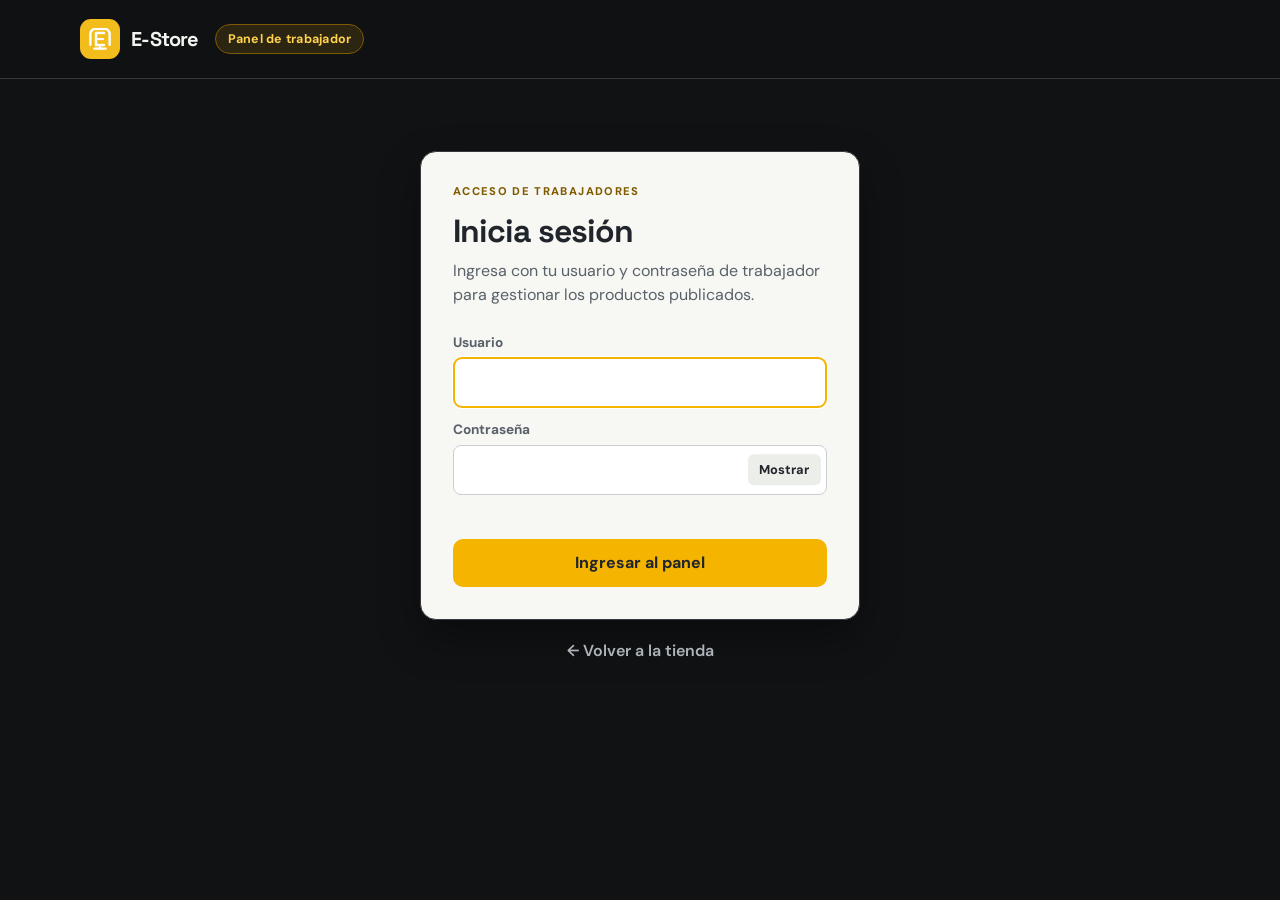
<file: admin.html>
<!DOCTYPE html>
<html lang="es">
<head>
  <meta charset="UTF-8">
  <meta name="viewport" content="width=device-width, initial-scale=1.0">
  <meta name="robots" content="noindex, nofollow">
  <title>Panel de trabajador | E-Store</title>
  <meta name="theme-color" content="#101214">
  <link rel="icon" href="assets/logo.svg" type="image/svg+xml">
  <link rel="apple-touch-icon" href="assets/logo.jpg">
  <link rel="stylesheet" href="styles/styles.css">
  <link rel="stylesheet" href="styles/admin.css">
</head>
<body class="admin-page" data-page="admin">
  <header class="site-header">
    <div class="container nav">
      <a class="brand" href="index.html">
        <img src="assets/logo.jpg" alt="Logo de E-Store">
        <span>E-Store</span>
      </a>
      <span class="admin-badge">Panel de trabajador</span>

      <div class="nav-actions admin-nav" id="admin-session-actions" hidden>
        <span class="admin-user" id="admin-user"></span>
        <a class="btn btn-secondary" href="productos.html">Ver tienda</a>
        <button class="btn btn-primary" type="button" id="admin-logout">Cerrar sesión</button>
      </div>
    </div>
  </header>

  <main class="page-content">
    <section class="container admin-login" id="admin-login" hidden>
      <div class="admin-login__card" id="admin-login-card">
        <p class="eyebrow">Acceso de trabajadores</p>
        <h1>Inicia sesión</h1>
        <p class="admin-login__intro">Ingresa con tu usuario y contraseña de trabajador para gestionar los productos publicados.</p>
      </div>
      <a class="admin-login__back" href="index.html">← Volver a la tienda</a>
    </section>

    <section class="container admin-dashboard" id="admin-dashboard" hidden>
      <div class="admin-heading">
        <div>
          <p class="eyebrow">Gestión de productos</p>
          <h1>Dashboard de productos</h1>
          <p class="admin-heading__text">Añade, edita o retira productos del catálogo. Los cambios se reflejan al instante en la tienda.</p>
        </div>
        <button class="btn btn-primary" type="button" id="admin-new-product">+ Nuevo producto</button>
      </div>

      <div class="admin-stats" id="admin-stats" aria-live="polite">
        <article class="admin-stat">
          <span class="admin-stat__label">Productos publicados</span>
          <strong class="admin-stat__value" data-stat="total">0</strong>
          <span class="admin-stat__hint" data-stat="changes"></span>
        </article>
        <article class="admin-stat">
          <span class="admin-stat__label">Unidades en stock</span>
          <strong class="admin-stat__value" data-stat="stock">0</strong>
          <span class="admin-stat__hint" data-stat="categories"></span>
        </article>
        <article class="admin-stat">
          <span class="admin-stat__label">Valor del inventario</span>
          <strong class="admin-stat__value" data-stat="value">S/ 0</strong>
          <span class="admin-stat__hint" data-stat="average"></span>
        </article>
        <article class="admin-stat admin-stat--alert">
          <span class="admin-stat__label">Stock bajo (≤ 50)</span>
          <strong class="admin-stat__value" data-stat="low">0</strong>
          <span class="admin-stat__hint">Productos por reponer</span>
        </article>
      </div>

      <section class="admin-panel" aria-labelledby="admin-categories-title">
        <h2 id="admin-categories-title">Productos por categoría</h2>
        <ul class="admin-categories" id="admin-categories"></ul>
      </section>

      <section class="admin-panel" aria-labelledby="admin-table-title">
        <div class="admin-panel__head">
          <h2 id="admin-table-title">Catálogo publicado</h2>
          <button class="admin-link-button" type="button" id="admin-reset">Restaurar catálogo original</button>
        </div>

        <div class="catalog-toolbar admin-toolbar">
          <label class="search-box">
            <span class="visually-hidden">Buscar producto</span>
            <input id="admin-search" type="search" placeholder="Buscar por nombre, marca o descripción" autocomplete="off">
          </label>
          <label class="select-box">
            <span>Categoría</span>
            <select id="admin-category-filter">
              <option value="all">Todas</option>
            </select>
          </label>
          <label class="select-box">
            <span>Estado</span>
            <select id="admin-status-filter">
              <option value="all">Todos</option>
              <option value="original">Original</option>
              <option value="editado">Editado</option>
              <option value="nuevo">Nuevo</option>
            </select>
          </label>
          <label class="select-box">
            <span>Ordenar</span>
            <select id="admin-sort">
              <option value="catalog">Catálogo</option>
              <option value="name">Nombre (A-Z)</option>
              <option value="price-high">Precio: mayor a menor</option>
              <option value="price-low">Precio: menor a mayor</option>
              <option value="stock-low">Menor stock</option>
            </select>
          </label>
        </div>

        <p class="catalog-status" id="admin-table-status" aria-live="polite">Cargando catálogo...</p>

        <div class="admin-table-wrap">
          <table class="admin-table">
            <thead>
              <tr>
                <th scope="col">Producto</th>
                <th scope="col">Categoría</th>
                <th scope="col" class="is-numeric">Precio</th>
                <th scope="col" class="is-numeric">Stock</th>
                <th scope="col">Estado</th>
                <th scope="col"><span class="visually-hidden">Acciones</span></th>
              </tr>
            </thead>
            <tbody id="admin-table-body"></tbody>
          </table>
        </div>
      </section>
    </section>
  </main>

  <div class="quantity-modal admin-modal" id="product-modal" hidden>
    <div class="quantity-modal__backdrop" data-close-product-modal></div>
    <section class="quantity-modal__dialog admin-modal__dialog" role="dialog" aria-modal="true" aria-labelledby="product-modal-title">
      <button class="quantity-modal__close" type="button" aria-label="Cerrar" data-close-product-modal>&times;</button>
      <p class="eyebrow" id="product-modal-eyebrow">Nuevo producto</p>
      <h2 id="product-modal-title">Añadir producto</h2>

      <form class="admin-form" id="product-form" novalidate>
        <div class="admin-form__field admin-form__field--full">
          <label for="product-name">Nombre del producto</label>
          <input id="product-name" name="name" type="text" maxlength="80" placeholder="Ej. Logitech G502 Hero" required>
          <p class="admin-form__error" data-error-for="name"></p>
        </div>

        <div class="admin-form__field">
          <label for="product-category">Categoría</label>
          <select id="product-category" name="category" required>
            <option value="">Selecciona una categoría</option>
          </select>
          <p class="admin-form__error" data-error-for="category"></p>
        </div>

        <div class="admin-form__field">
          <label for="product-price">Precio (S/)</label>
          <input id="product-price" name="price" type="number" min="0.01" step="0.01" inputmode="decimal" placeholder="0.00" required>
          <p class="admin-form__error" data-error-for="price"></p>
        </div>

        <div class="admin-form__field">
          <label for="product-stock">Stock disponible</label>
          <input id="product-stock" name="stock" type="number" min="0" step="1" inputmode="numeric" placeholder="0" required>
          <p class="admin-form__error" data-error-for="stock"></p>
        </div>

        <div class="admin-form__field">
          <label for="product-image-url">Imagen (URL, opcional)</label>
          <input id="product-image-url" name="image" type="text" placeholder="https://... o assets/archivo.jpg">
          <p class="admin-form__error" data-error-for="image"></p>
        </div>

        <div class="admin-form__field admin-form__field--full">
          <label for="product-description">Descripción</label>
          <textarea id="product-description" name="description" rows="3" maxlength="200" placeholder="Describe brevemente el producto" required></textarea>
          <p class="admin-form__hint"><span id="product-description-count">0</span>/200 caracteres</p>
          <p class="admin-form__error" data-error-for="description"></p>
        </div>

        <div class="admin-form__field admin-form__field--full admin-form__image">
          <img id="product-image-preview" src="assets/principal.jpg" alt="Vista previa de la imagen del producto">
          <div>
            <label class="btn btn-secondary admin-form__upload" for="product-image-file">Subir imagen</label>
            <input class="visually-hidden" id="product-image-file" type="file" accept="image/*">
            <button class="admin-link-button" type="button" id="product-image-clear">Usar imagen por defecto</button>
            <p class="admin-form__hint">Si no eliges una imagen se usa la de la categoría.</p>
          </div>
        </div>

        <div class="quantity-modal__actions admin-form__actions">
          <button class="btn btn-secondary" type="button" data-close-product-modal>Cancelar</button>
          <button class="btn btn-primary" type="submit" id="product-submit">Publicar producto</button>
        </div>
      </form>
    </section>
  </div>

  <div class="quantity-modal admin-modal" id="confirm-modal" hidden>
    <div class="quantity-modal__backdrop" data-close-confirm-modal></div>
    <section class="quantity-modal__dialog" role="alertdialog" aria-modal="true" aria-labelledby="confirm-modal-title" aria-describedby="confirm-modal-text">
      <p class="eyebrow">Confirmar acción</p>
      <h2 id="confirm-modal-title"></h2>
      <p class="quantity-modal__product" id="confirm-modal-text"></p>
      <div class="quantity-modal__actions">
        <button class="btn btn-secondary" type="button" data-close-confirm-modal>Cancelar</button>
        <button class="btn btn-danger" type="button" id="confirm-modal-accept">Confirmar</button>
      </div>
    </section>
  </div>

  <div class="admin-toast" id="admin-toast" role="status" aria-live="polite" hidden></div>

  <script src="scripts/product-images.js"></script>
  <script src="scripts/catalog-store.js"></script>
  <script src="scripts/admin-auth.js"></script>
  <script src="scripts/admin.js"></script>
</body>
</html>
</file>
<file: styles/styles.css>
@import url('https://fonts.googleapis.com/css2?family=DM+Sans:wght@400;500;600;700&family=Space+Grotesk:wght@500;600;700&display=swap');

@property --shade-radius {
	syntax: '<length>';
	inherits: false;
	initial-value: 0px;
}

:root { --yellow: #f5b400; --yellow-dark: #ffd24d; --yellow-contrast: #805b00; --yellow-light: #2b2511; --ink: #20252b; --text: #f3f4f1; --muted: #aeb4ba; --paper: #101214; --surface: #1b1e22; --white: #f7f7f3; --line: #363a40; --shadow: 0 18px 40px rgba(0,0,0,.34); }
* { box-sizing: border-box; }
html { scroll-behavior: smooth; }
body { margin: 0; color: var(--text); background: var(--paper); font-family: 'DM Sans', sans-serif; }
img { max-width: 100%; display: block; }
a { color: inherit; text-decoration: none; }
button { font: inherit; }
.container { width: min(1120px, calc(100% - 2rem)); margin: 0 auto; }
.site-header { position: sticky; top: 0; z-index: 20; background: rgba(16,18,20,.94); backdrop-filter: blur(12px); border-bottom: 1px solid var(--line); }
.nav { display: flex; align-items: center; justify-content: space-between; gap: 1rem; min-height: 78px; }
.brand { display: inline-flex; align-items: center; gap: .7rem; font-family: 'Space Grotesk', sans-serif; font-size: 1.25rem; font-weight: 700; letter-spacing: -.04em; }
.brand img { width: 40px; height: 40px; border-radius: 11px; object-fit: cover; }
.menu { display: flex; align-items: center; gap: 1.4rem; }
.menu a { color: var(--muted); font-weight: 600; transition: color .2s ease; }
.menu a:hover, .menu a.is-active { color: var(--text); }
.nav-actions { position: relative; display: flex; align-items: center; gap: .6rem; }
.icon-button { display: grid; width: 42px; height: 42px; place-items: center; border: 1px solid var(--line); border-radius: 50%; background: var(--white); color: var(--ink); font-size: 1.5rem; cursor: pointer; }
.icon-button img { width: 28px; height: 28px; border-radius: 50%; object-fit: cover; }
.icon-button:hover { border-color: var(--yellow); background: var(--yellow); }
.header-search { position: absolute; top: calc(100% + .7rem); right: 0; z-index: 40; display: grid; gap: .65rem; width: min(420px, calc(100vw - 2rem)); padding: .8rem; border: 1px solid var(--line); border-radius: 12px; background: var(--surface); color: var(--text); box-shadow: 0 18px 44px rgba(0,0,0,.45); }
.header-search[hidden] { display: none; }
.header-search__top { display: flex; align-items: center; gap: .5rem; }
.header-search__field { display: flex; flex: 1; align-items: center; gap: .55rem; min-width: 0; padding: 0 .75rem; border: 1px solid var(--line); border-radius: 8px; background: var(--white); color: #59616a; }
.header-search-icon { width: 28px; height: 28px; flex: 0 0 auto; border-radius: 50%; object-fit: cover; }
.header-search-icon--field { width: 23px; height: 23px; }
.header-search__input { width: 100%; min-width: 0; padding: .75rem 0; border: 0; outline: 0; background: transparent; color: var(--ink); font: inherit; }
.header-search__input:focus-visible { outline: 0; }
.header-search__close { width: 36px; height: 36px; border: 1px solid var(--line); border-radius: 8px; background: transparent; color: var(--text); font-size: 1.4rem; line-height: 1; cursor: pointer; }
.header-search__close:hover { border-color: var(--yellow); color: var(--yellow-dark); }
.header-search__results { display: grid; gap: .25rem; max-height: min(60vh, 28rem); overflow-y: auto; }
.header-search__message { margin: 0; padding: .75rem .5rem; color: var(--muted); font-size: .85rem; }
.header-search__result { display: grid; grid-template-columns: 56px minmax(0, 1fr); align-items: center; gap: .7rem; min-width: 0; padding: .45rem; border-radius: 8px; color: var(--text); transition: background .15s ease; }
.header-search__result:hover, .header-search__result:focus-visible { outline: 0; background: var(--yellow-light); }
.header-search__result img { width: 56px; height: 48px; border-radius: 6px; background: var(--white); object-fit: contain; }
.header-search__result-info { display: grid; gap: .2rem; min-width: 0; }
.header-search__result-info strong { overflow: hidden; font-size: .85rem; text-overflow: ellipsis; white-space: nowrap; }
.header-search__result-info > span { color: var(--muted); font-size: .75rem; }
.btn { display: inline-flex; align-items: center; justify-content: center; border: 0; border-radius: 10px; padding: .85rem 1.25rem; font-weight: 700; cursor: pointer; transition: transform .2s ease, background .2s ease; }
.btn:hover { transform: translateY(-2px); }
.btn-primary { background: var(--yellow); color: var(--ink); }
.btn-primary:hover { background: var(--yellow-dark); }
.btn-secondary { border: 1px solid var(--line); background: var(--white); color: var(--ink); }
.cart-button span { display: inline-grid; min-width: 1.35rem; min-height: 1.35rem; margin-left: .35rem; place-items: center; border-radius: 50%; background: var(--ink); color: var(--yellow); font-size: .75rem; }
.hero { padding: 4.5rem 0 3rem; background: radial-gradient(circle at 78% 15%, rgba(245,180,0,.16), transparent 28%), var(--paper); }
.hero__grid { display: grid; grid-template-columns: 1.05fr .95fr; align-items: center; gap: 3rem; }
.eyebrow { margin: 0 0 .8rem; color: var(--yellow-dark); text-transform: uppercase; letter-spacing: .12em; font-size: .7rem; font-weight: 800; }
.hero h1 { max-width: 650px; margin: 0; font-family: 'Space Grotesk', sans-serif; font-size: clamp(2.8rem, 6vw, 5.2rem); line-height: 1.02; letter-spacing: -.05em; }
.hero h1 em { color: var(--yellow-dark); font-style: normal; }
.lead { max-width: 580px; margin: 1.1rem 0 0; color: var(--muted); font-size: 1.1rem; line-height: 1.7; }
.hero__actions { display: flex; flex-wrap: wrap; gap: .8rem; margin-top: 1.6rem; }
.hero__stats { display: flex; flex-wrap: wrap; gap: 1.5rem; padding: 0; margin: 2rem 0 0; list-style: none; }
.hero__stats li { display: flex; flex-direction: column; gap: .2rem; min-width: 110px; }
.hero__stats strong { font-size: 1.2rem; }
.hero__stats span { color: var(--muted); font-size: .85rem; }
.hero__visual { position: relative; padding: .65rem; border: 1px solid var(--line); border-radius: 18px; background: var(--surface); box-shadow: var(--shadow); transform: rotate(1.5deg); }
.hero__visual img { width: 100%; min-height: 310px; object-fit: cover; border-radius: 12px; }
.hero__label, .hero__caption { position: absolute; z-index: 1; }
.hero__label { top: 1.3rem; left: 1.3rem; padding: .45rem .7rem; border-radius: 999px; background: var(--yellow); color: var(--ink); font-size: .72rem; font-weight: 700; }
.hero__caption { right: 1.3rem; bottom: 1.3rem; display: grid; gap: .2rem; padding: .8rem 1rem; border-radius: 10px; background: rgba(16,18,20,.94); color: var(--white); }
.hero__caption span { color: var(--yellow); font-size: .8rem; }
.volume-discounts { position: relative; isolation: isolate; display: grid; grid-template-columns: 1.2fr 2fr auto; align-items: center; gap: 1.5rem; margin-top: 1rem; padding: 1.4rem 1.5rem; border: 1px solid var(--line); border-radius: 16px; background: var(--yellow-light); --shade-radius: 0px; }
.volume-discounts::before { position: absolute; inset: 0; z-index: -1; border-radius: inherit; background: radial-gradient(circle var(--shade-radius) at var(--pointer-x, 50%) var(--pointer-y, 50%), rgba(32,37,43,.18), transparent); content: ''; pointer-events: none; transition: --shade-radius .45s ease; }
.volume-discounts.is-pointer-active { --shade-radius: 150vmax; }
.volume-discounts__intro h2 { margin: 0 0 .35rem; font-family: 'Space Grotesk', sans-serif; font-size: 1.45rem; }
.volume-discounts__intro p:last-child { max-width: 390px; margin: 0; color: var(--muted); line-height: 1.5; font-size: .9rem; }
.volume-discounts__rates { display: grid; grid-template-columns: repeat(5, minmax(70px, 1fr)); gap: .55rem; }
.volume-discounts__rates div { display: grid; gap: .15rem; padding: .75rem .55rem; border: 1px solid rgba(201,141,0,.45); border-radius: 10px; background: var(--white); color: var(--ink); text-align: center; transition: transform .2s ease; }
.volume-discounts__rates div:hover { transform: scale(1.06); }
.volume-discounts__rates strong { color: var(--yellow-contrast); font-family: 'Space Grotesk', sans-serif; font-size: 1.35rem; }
.volume-discounts__rates span { color: #59616a; font-size: .68rem; }
.categories, .products { padding: 2rem 0; }
.section-heading { margin-bottom: 1.5rem; }
.section-heading h2 { margin: 0; font-family: 'Space Grotesk', sans-serif; font-size: clamp(2rem, 4vw, 2.5rem); }
.category-bar { display: flex; gap: .65rem; overflow-x: auto; padding: .35rem 0 1rem; scrollbar-width: thin; }
.category-bar a { flex: 0 0 auto; padding: .75rem 1rem; border: 1px solid var(--line); border-radius: 999px; background: var(--surface); color: var(--muted); font-size: .9rem; font-weight: 600; transition: .2s ease; }
.category-bar a:hover { border-color: var(--yellow); color: var(--text); transform: translateY(-2px); }
.category-bar a.is-selected { border-color: var(--yellow); background: var(--yellow-light); color: var(--text); }
.catalog-toolbar { display: flex; align-items: center; gap: .8rem; margin: 1.8rem 0 .7rem; }
.search-box { display: flex; flex: 1; align-items: center; gap: .6rem; padding: 0 .95rem; border: 1px solid var(--line); border-radius: 10px; background: var(--white); color: #59616a; }
.search-box img { width: 24px; height: 24px; flex: 0 0 auto; border-radius: 50%; object-fit: cover; }
.search-box input { width: 100%; padding: .9rem 0; border: 0; outline: 0; background: transparent; color: var(--ink); font: inherit; }
.select-box { display: flex; align-items: center; gap: .6rem; padding: .25rem .7rem .25rem .9rem; border: 1px solid var(--line); border-radius: 10px; background: var(--white); color: #59616a; font-size: .85rem; }
.select-box select { padding: .65rem 0; border: 0; outline: 0; background: var(--white); color: var(--ink); font: inherit; font-weight: 600; }
.catalog-status { min-height: 1.3rem; margin: 0 0 1rem; color: var(--muted); font-size: .9rem; }
.stock { font-size: .76rem; font-weight: 700; white-space: nowrap; }
.stock-good { color: #18744d; }
.stock-medium { color: #b47600; }
.product-card[hidden] { display: none; }
.product-grid { display: grid; grid-template-columns: repeat(3, minmax(0, 1fr)); gap: 1.25rem; }
.product-card { position: relative; display: flex; flex-direction: column; overflow: hidden; border: 1px solid var(--line); border-radius: 16px; background: var(--white); color: var(--ink); box-shadow: var(--shadow); transition: transform .2s ease, box-shadow .2s ease; }
.product-card:hover { z-index: 5; overflow: visible; transform: translateY(-5px); box-shadow: 0 20px 34px rgba(32,37,43,.14); }
.product-card img { position: relative; z-index: 1; flex: none; width: 100%; height: 220px; padding: 1rem; border-radius: 16px 16px 0 0; background: #fff; object-fit: contain; transition: transform .25s ease, box-shadow .25s ease, border-radius .25s ease; }
.product-card img:hover { z-index: 2; border-radius: 16px; box-shadow: 0 18px 40px rgba(0,0,0,.35); transform: scale(1.25); }
.product-card__content { display: flex; flex: 1; flex-direction: column; padding: 1.1rem 1rem 1.3rem; }
.product-card__content .product-meta { margin-top: auto; }
.product-card__content h3 { min-height: 2.9rem; margin: 0; font-size: 1.15rem; }
.product-card__content p { margin: .5rem 0 1rem; color: #59616a; line-height: 1.55; }
.product-meta { display: flex; flex-wrap: wrap; align-items: center; justify-content: space-between; gap: .75rem; }
.product-meta strong { font-size: 1.2rem; }
.product-meta span { color: var(--yellow-contrast); letter-spacing: .08em; }
.product-button { width: 100%; margin-top: 1rem; padding: .72rem 1rem; font-size: .85rem; }
.badge { position: absolute; top: 1rem; left: 1rem; z-index: 1; padding: .45rem .7rem; border-radius: 999px; background: #e4f5ec; color: #18744d; font-size: .76rem; font-weight: 700; }
.badge-sale { background: #fff0e9; color: #c85328; }
.promo { margin: 1rem auto 3rem; padding: 2.5rem; border-radius: 18px; background: var(--ink); color: var(--white); box-shadow: var(--shadow); }
.promo__content { max-width: 620px; }
.promo h2 { margin: 0 0 .75rem; font-family: 'Space Grotesk', sans-serif; font-size: clamp(2rem, 4vw, 3rem); }
.promo p { margin: 0 0 1.25rem; color: rgba(255,255,255,.72); }
.offers-roulette { margin: 2.5rem 0 1rem; }
.offers-roulette__heading { display: flex; align-items: end; justify-content: space-between; gap: 1rem; margin-bottom: 1rem; }
.offers-roulette__heading .eyebrow { margin-bottom: .35rem; }
.offers-roulette__heading h2 { margin: 0; font-family: 'Space Grotesk', sans-serif; font-size: 1.6rem; }
.offers-roulette__toggle { gap: .45rem; min-width: 118px; padding: .65rem .85rem; }
.offers-roulette__toggle[aria-pressed="true"] { border-color: var(--yellow); background: var(--yellow); }
.offers-roulette__toggle [data-toggle-icon] { font-size: 1.1rem; }
.offers-roulette__viewport { overflow: hidden; padding: .4rem 0 1.25rem; }
.offers-roulette__viewport:focus-visible { outline: 2px solid var(--yellow); outline-offset: 3px; }
.offers-roulette__track { display: flex; width: max-content; animation: offers-roulette-scroll 62s linear infinite; }
.offers-roulette__viewport:hover .offers-roulette__track, .offers-roulette__viewport:focus-within .offers-roulette__track, .offers-roulette__viewport.is-paused .offers-roulette__track { animation-play-state: paused; }
.offers-roulette__group { display: flex; flex: 0 0 auto; gap: 1rem; padding-right: 1rem; }
.offers-roulette__card { flex: 0 0 268px; }
.offers-roulette__card img { height: 170px; object-fit: contain; background: var(--white); }
.offers-roulette__card:hover { overflow: hidden; transform: translateY(-3px); }
.offers-roulette__card img { z-index: 0; }
.offers-roulette__card img:hover { border-radius: 16px 16px 0 0; box-shadow: none; transform: scale(1.06); }
.offers-roulette__card .product-card__content { padding: .9rem; }
.offers-roulette__category { margin: 0 0 .35rem !important; color: #59616a !important; font-size: .75rem; font-weight: 700; text-transform: uppercase; }
.offers-roulette__card h3 { min-height: 2.8rem; font-size: 1rem; }
.offers-roulette__card .product-button { margin-top: .8rem; }
@keyframes offers-roulette-scroll { to { transform: translateX(-50%); } }
.page-content { padding: 4rem 0; }
.product-detail__back { margin: 0 0 1.5rem; text-align: left; }
.product-detail__grid { display: grid; grid-template-columns: minmax(0, 1fr) minmax(0, 1fr); gap: 3rem; align-items: center; }
.product-detail__visual { overflow: hidden; min-height: 390px; border-radius: 18px; background: #fff; box-shadow: var(--shadow); }
.product-detail__visual:hover { position: relative; z-index: 5; overflow: visible; }
.product-detail__visual img { position: relative; z-index: 1; width: 100%; height: 390px; padding: 1.5rem; border-radius: 18px; background: #fff; object-fit: contain; transition: transform .25s ease, box-shadow .25s ease; }
.product-detail__visual img:hover { z-index: 2; box-shadow: 0 22px 48px rgba(0,0,0,.4); transform: scale(1.15); }
.product-detail__content h1 { margin: 0; font-family: 'Space Grotesk', sans-serif; font-size: clamp(2rem, 4vw, 3.6rem); line-height: 1.05; }
.product-detail__brand { margin: .8rem 0; color: var(--muted); font-weight: 700; }
.product-detail__description { max-width: 560px; margin: 1rem 0; color: var(--muted); font-size: 1.05rem; line-height: 1.7; }
.product-detail__price { display: block; margin: 1.3rem 0 .75rem; font-family: 'Space Grotesk', sans-serif; font-size: 1.8rem; }
.product-detail__discount { width: fit-content; margin-bottom: 1.25rem; padding: .65rem .8rem; border-radius: 9px; background: var(--yellow-light); color: var(--yellow-dark); font-size: .85rem; font-weight: 700; }
.product-rating { display: flex; align-items: center; justify-content: space-between; gap: 2rem; padding: 2rem 0; border-bottom: 1px solid var(--line); }
.product-rating h2 { margin: 0 0 .4rem; font-family: 'Space Grotesk', sans-serif; }
.product-rating__summary > p:not(.eyebrow) { margin: 0; color: var(--muted); }
.rating-stars { display: flex; gap: .15rem; }
.rating-stars button { padding: 0 .1rem; border: 0; background: transparent; color: var(--yellow-dark); font-size: 2rem; line-height: 1; cursor: pointer; }
.rating-stars button:focus-visible { outline: 2px solid var(--yellow-dark); outline-offset: 2px; }
.discount-detail { margin-top: 3rem; padding: 1.5rem; border-radius: 16px; background: var(--ink); color: var(--white); }
.discount-detail h2 { margin: 0 0 .5rem; font-family: 'Space Grotesk', sans-serif; }
.discount-detail > p:not(.eyebrow) { margin: 0 0 1rem; color: rgba(255,255,255,.72); }
.discount-detail__rates { display: flex; flex-wrap: wrap; gap: .65rem; }
.discount-detail__rates span { padding: .6rem .75rem; border: 1px solid rgba(255,255,255,.2); border-radius: 8px; color: rgba(255,255,255,.78); font-size: .85rem; }
.discount-detail__rates strong { margin-left: .35rem; color: var(--yellow); }
.related-products { padding: 3rem 0 1rem; }
.product-detail-link { display: block; margin-top: .7rem; color: var(--yellow-contrast); font-size: .85rem; font-weight: 700; text-align: center; }
.cart-layout, .delivery-layout { display: grid; grid-template-columns: minmax(0, 1.45fr) minmax(280px, .75fr); gap: 1.5rem; margin-top: 2rem; align-items: start; }
.cart-items, .delivery-form, .order-summary { border: 1px solid var(--line); border-radius: 16px; background: var(--white); color: var(--ink); box-shadow: var(--shadow); }
.cart-item { display: grid; grid-template-columns: 86px 1fr auto auto auto; gap: 1rem; align-items: center; padding: 1rem; border-bottom: 1px solid var(--line); }
.cart-item:last-child { border-bottom: 0; }
.cart-item img { width: 86px; height: 86px; border-radius: 10px; object-fit: cover; background: var(--yellow-light); }
.cart-item__info h2 { margin: 0 0 .35rem; font-size: 1rem; }
.cart-item__info p { margin: 0 0 .35rem; color: #59616a; font-size: .85rem; }
.cart-item__total { white-space: nowrap; }
.quantity-control { display: flex; align-items: center; gap: .7rem; padding: .35rem; border: 1px solid var(--line); border-radius: 8px; }
.quantity-control button { width: 25px; height: 25px; border: 0; border-radius: 6px; background: var(--yellow); color: var(--ink); cursor: pointer; font-weight: 700; }
.remove-button { border: 0; background: transparent; color: #c85328; cursor: pointer; font-size: .8rem; }
.order-summary { padding: 1.25rem; }
.order-summary h2 { margin: 0 0 1.2rem; font-family: 'Space Grotesk', sans-serif; font-size: 1.25rem; }
.summary-line, .summary-total { display: flex; justify-content: space-between; gap: 1rem; padding: .65rem 0; }
.summary-line { color: #59616a; }
.summary-total { margin-top: .5rem; padding-top: 1rem; border-top: 1px solid var(--line); font-size: 1.2rem; }
.shipping-note { padding: .7rem; border-radius: 8px; background: var(--yellow-light); color: var(--yellow-dark); font-size: .8rem; }
.checkout-button { width: 100%; margin-top: 1rem; }
.checkout-button.is-disabled { opacity: .5; pointer-events: none; }
.back-link { display: block; margin-top: 1rem; color: var(--muted); text-align: center; font-size: .85rem; }
.empty-cart { padding: 3rem 1rem; text-align: center; }
.empty-cart strong { font-family: 'Space Grotesk', sans-serif; font-size: 1.3rem; }
.empty-cart p { margin: .5rem 0 1.2rem; color: #59616a; }
.delivery-form { padding: 1.5rem; }
.delivery-form fieldset { padding: 0 0 1.35rem; margin: 0 0 1.35rem; border: 0; border-bottom: 1px solid var(--line); }
.delivery-form legend { margin-bottom: 1rem; font-family: 'Space Grotesk', sans-serif; font-weight: 700; }
.form-grid { display: grid; grid-template-columns: 1fr 1fr; gap: 1rem; }
.delivery-form label { display: grid; gap: .4rem; color: #59616a; font-size: .85rem; font-weight: 600; }
.delivery-form input { width: 100%; padding: .8rem; border: 1px solid var(--line); border-radius: 8px; outline-color: var(--yellow); color: var(--ink); font: inherit; }
.form-wide { grid-column: 1 / -1; }
.schedule-options { display: grid; grid-template-columns: repeat(3, 1fr); gap: .7rem; }
.schedule-options label { position: relative; display: block; }
.schedule-options input { position: absolute; opacity: 0; }
.schedule-options span { display: block; padding: .85rem; border: 1px solid var(--line); border-radius: 9px; color: var(--ink); text-align: center; font-size: .8rem; cursor: pointer; }
.schedule-options input:checked + span { border-color: var(--yellow); background: var(--yellow); color: var(--ink); }
.schedule-options strong { display: block; font-size: .75rem; }
.form-success { display: none; margin: 1rem 0 0; color: #18744d; font-size: .9rem; }
.form-success.is-visible { display: block; }
.delivery-item { display: flex; justify-content: space-between; gap: .7rem; margin: 0; padding: .6rem 0; border-bottom: 1px solid var(--line); color: #59616a; font-size: .82rem; }
.delivery-item strong { color: var(--ink); white-space: nowrap; }
.empty-summary { color: #59616a; font-size: .85rem; }
.quantity-modal[hidden] { display: none; }
.quantity-modal { position: fixed; inset: 0; z-index: 50; display: grid; place-items: center; padding: 1rem; }
.quantity-modal__backdrop { position: absolute; inset: 0; background: rgba(32,37,43,.58); }
.quantity-modal__dialog { position: relative; width: min(420px, 100%); padding: 1.5rem; border: 1px solid var(--line); border-radius: 16px; background: var(--white); color: var(--ink); box-shadow: 0 24px 60px rgba(0,0,0,.5); }
.quantity-modal__close { position: absolute; top: .75rem; right: .85rem; width: 2rem; height: 2rem; border: 0; border-radius: 50%; background: var(--yellow); color: var(--ink); font-size: 1.4rem; line-height: 1; cursor: pointer; }
.quantity-modal__dialog h2 { margin: 0; padding-right: 2rem; font-family: 'Space Grotesk', sans-serif; font-size: 1.5rem; }
.quantity-modal__product { margin: .5rem 0 1.25rem; color: #59616a; font-weight: 600; }
.quantity-modal__label { display: block; margin-bottom: .4rem; color: #59616a; font-size: .85rem; font-weight: 700; }
.quantity-modal__dialog input { width: 100%; padding: .85rem; border: 1px solid var(--line); border-radius: 8px; outline-color: var(--yellow); color: var(--ink); font: inherit; }
.quantity-modal__stock { margin: .5rem 0 0; color: #59616a; font-size: .8rem; }
.quantity-modal__actions { display: flex; justify-content: flex-end; gap: .7rem; margin-top: 1.3rem; }
.quantity-modal__actions .btn { padding: .7rem 1rem; }
.site-footer { padding: 2rem 0 3rem; background: var(--ink); color: rgba(255,255,255,.75); }
.footer-grid { display: grid; grid-template-columns: 1.2fr .8fr .9fr; gap: 2rem; }
.brand--footer { color: var(--white); margin-bottom: .75rem; }
.site-footer h4 { margin: 0 0 .9rem; color: var(--white); }
.site-footer ul { display: grid; gap: .5rem; padding: 0; margin: 0; list-style: none; }
.site-footer a { color: rgba(255,255,255,.75); }
.whatsapp-advisor { position: fixed; right: 1.25rem; bottom: 1.25rem; z-index: 30; display: flex; align-items: center; gap: .7rem; color: #fff; }
.whatsapp-advisor__label { padding: .65rem .8rem; border-radius: 9px; background: var(--ink); box-shadow: 0 8px 22px rgba(32,37,43,.18); font-size: .8rem; font-weight: 700; opacity: 0; transform: translateX(.5rem); transition: opacity .2s ease, transform .2s ease; }
.whatsapp-advisor:hover .whatsapp-advisor__label, .whatsapp-advisor:focus-visible .whatsapp-advisor__label { opacity: 1; transform: translateX(0); }
.whatsapp-advisor__icon { display: grid; width: 58px; height: 58px; place-items: center; border: 4px solid var(--white); border-radius: 50%; background: #25d366; box-shadow: 0 10px 24px rgba(37,211,102,.32); transition: transform .2s ease; }
.whatsapp-advisor:hover .whatsapp-advisor__icon { transform: scale(1.08); }
.whatsapp-advisor__icon svg { width: 31px; height: 31px; fill: #fff; }
@media (max-width: 1100px) { .product-grid { grid-template-columns: repeat(2, minmax(0, 1fr)); } .catalog-toolbar { flex-wrap: wrap; } .catalog-toolbar .search-box { flex: 1 1 100%; } }
@media (max-width: 900px) { .hero__grid { grid-template-columns: 1fr; } .volume-discounts { grid-template-columns: 1fr; } .volume-discounts__intro p:last-child { max-width: none; } .volume-discounts__rates { max-width: 620px; } .product-detail__grid { grid-template-columns: 1fr; gap: 1.5rem; } .product-detail__visual, .product-detail__visual img { min-height: 260px; height: 260px; } .footer-grid { grid-template-columns: 1.2fr .8fr; } .cart-layout, .delivery-layout { grid-template-columns: 1fr; } }
@media (max-width: 680px) { .nav { min-height: 68px; flex-wrap: wrap; padding: .65rem 0; } .brand { font-size: 1.1rem; } .nav-actions { margin-left: auto; } .menu { order: 3; width: 100%; justify-content: flex-start; gap: 1rem; overflow-x: auto; padding-bottom: .2rem; } .menu a { flex: 0 0 auto; font-size: .82rem; } .cart-button { padding: .75rem .8rem; } .product-grid, .footer-grid { grid-template-columns: 1fr; } .hero { padding-top: 3rem; } .hero h1 { font-size: clamp(2.35rem, 12vw, 3.6rem); } .hero__visual { transform: none; } .hero__visual img { min-height: 220px; } .promo { padding: 1.7rem; } .volume-discounts { padding: 1.1rem; } .volume-discounts__rates { grid-template-columns: repeat(2, minmax(0, 1fr)); } .catalog-toolbar { align-items: stretch; flex-direction: column; } .select-box { justify-content: space-between; } .product-detail__content h1 { font-size: 2.2rem; } .discount-detail { padding: 1.2rem; } .cart-item { grid-template-columns: 64px 1fr auto; gap: .65rem; padding: .8rem; } .cart-item img { width: 64px; height: 64px; } .cart-item__total { grid-column: 2; } .remove-button { grid-column: 3; grid-row: 2; } .quantity-control { grid-column: 1 / -1; justify-content: center; } .form-grid, .schedule-options { grid-template-columns: 1fr; } .form-wide { grid-column: auto; } .quantity-modal__actions { flex-direction: column-reverse; } .quantity-modal__actions .btn { width: 100%; } .whatsapp-advisor { right: .8rem; bottom: .8rem; } .whatsapp-advisor__label { display: none; } }
@media (max-width: 380px) { .container { width: min(100% - 1rem, 1120px); } .brand span { display: none; } .hero__actions .btn { width: 100%; } .volume-discounts__rates { grid-template-columns: 1fr; } .product-card__content { padding: 1rem .8rem 1.1rem; } }
@media (prefers-reduced-motion: reduce) { .volume-discounts::before { transition: none; } }
@media (max-width: 680px) { .product-rating { align-items: flex-start; flex-direction: column; gap: 1rem; } }
@media (prefers-reduced-motion: reduce) { .product-card img, .product-detail__visual img { transition: none; } }
@media (max-width: 680px) { .product-card:hover, .product-detail__visual:hover { overflow: hidden; } .product-card img:hover, .product-detail__visual img:hover { transform: none; } }
@media (max-width: 680px) { .offers-roulette__heading { align-items: flex-start; flex-direction: column; } .offers-roulette__card { flex-basis: min(268px, 78vw); } }
@media (prefers-reduced-motion: reduce) { .offers-roulette__track { animation: none; } .offers-roulette__viewport { overflow-x: auto; } .offers-roulette__group[aria-hidden="true"] { display: none; } }

/* Acceso de trabajadores */
.visually-hidden { position: absolute; width: 1px; height: 1px; overflow: hidden; clip: rect(0 0 0 0); white-space: nowrap; }
.btn-danger { background: #c9362c; color: #fff; }
.btn-danger:hover { background: #e0463b; }
.worker-button { display: inline-flex; align-items: center; gap: .45rem; min-height: 42px; padding: 0 .95rem 0 .75rem; border: 1px solid var(--line); border-radius: 999px; background: transparent; color: var(--text); font-size: .9rem; font-weight: 700; cursor: pointer; transition: border-color .2s ease, color .2s ease; }
.worker-button svg { width: 20px; height: 20px; fill: currentColor; }
.worker-button:hover { border-color: var(--yellow); color: var(--yellow-dark); }
.worker-button:focus-visible, .worker-login__toggle:focus-visible { outline: 2px solid var(--yellow); outline-offset: 2px; }
.worker-modal__dialog { width: min(440px, 100%); }
.worker-modal__dialog .eyebrow.worker-modal__eyebrow { color: var(--yellow-contrast); }
.worker-modal__intro { margin: .5rem 0 1.25rem; color: #59616a; line-height: 1.5; font-size: .92rem; }
.worker-login { display: grid; gap: .4rem; }
.worker-login__label { margin-top: .45rem; color: #59616a; font-size: .85rem; font-weight: 700; }
.worker-login__input { width: 100%; padding: .85rem; border: 1px solid #c9ccd1; border-radius: 8px; outline-color: var(--yellow); background: #fff; color: var(--ink); font: inherit; }
.worker-login__input[aria-invalid="true"] { border-color: #c9362c; }
.worker-login__password { position: relative; }
.worker-login__password .worker-login__input { padding-right: 5.5rem; }
.worker-login__toggle { position: absolute; top: 50%; right: .4rem; padding: .45rem .7rem; border: 0; border-radius: 6px; background: #eceee9; color: var(--ink); font-size: .8rem; font-weight: 700; cursor: pointer; transform: translateY(-50%); }
.worker-login__error { min-height: 1.2rem; margin: .35rem 0 0; color: #b3261e; font-size: .85rem; font-weight: 600; }
.worker-login__submit { width: 100%; margin-top: .4rem; }
.worker-login__submit:disabled { opacity: .6; cursor: not-allowed; transform: none; }
@media (max-width: 680px) { .worker-button { min-height: 38px; padding: 0 .6rem; } .worker-button__label { display: none; } }
</file>
<file: styles/admin.css>
/* Panel de trabajador (admin.html) */

.admin-page [hidden] { display: none !important; }

.admin-badge { margin-right: auto; padding: .35rem .75rem; border: 1px solid var(--yellow-contrast); border-radius: 999px; background: var(--yellow-light); color: var(--yellow-dark); font-size: .78rem; font-weight: 700; letter-spacing: .02em; }
.admin-nav .btn { padding: .7rem 1rem; }
.admin-user { color: var(--muted); font-size: .9rem; font-weight: 600; }
.admin-page .page-content { padding: 2.5rem 0 4rem; }

/* Login */
.admin-login { display: grid; justify-items: center; gap: 1.25rem; padding: 2rem 0; }
.admin-login__card { width: min(440px, 100%); padding: 2rem; border: 1px solid var(--line); border-radius: 16px; background: var(--white); color: var(--ink); box-shadow: var(--shadow); }
.admin-login__card .eyebrow { color: var(--yellow-contrast); }
.admin-login__card h1 { margin: 0; font-family: 'Space Grotesk', sans-serif; font-size: 2rem; letter-spacing: -.03em; }
.admin-login__intro { margin: .5rem 0 1.25rem; color: #59616a; line-height: 1.5; }
.admin-login__back { color: var(--muted); font-weight: 600; }
.admin-login__back:hover { color: var(--text); }

/* Encabezado */
.admin-heading { display: flex; align-items: flex-end; justify-content: space-between; gap: 1.5rem; margin-bottom: 1.75rem; }
.admin-heading h1 { margin: 0; font-family: 'Space Grotesk', sans-serif; font-size: clamp(2rem, 4vw, 2.8rem); letter-spacing: -.04em; }
.admin-heading__text { max-width: 560px; margin: .5rem 0 0; color: var(--muted); line-height: 1.5; }
.admin-heading .btn { flex: none; }

/* Indicadores */
.admin-stats { display: grid; grid-template-columns: repeat(4, minmax(0, 1fr)); gap: 1rem; margin-bottom: 1rem; }
.admin-stat { display: grid; gap: .35rem; padding: 1.2rem; border: 1px solid var(--line); border-radius: 14px; background: var(--surface); }
.admin-stat__label { color: var(--muted); font-size: .82rem; font-weight: 600; }
.admin-stat__value { font-family: 'Space Grotesk', sans-serif; font-size: 1.9rem; letter-spacing: -.03em; font-variant-numeric: tabular-nums; }
.admin-stat__hint { color: var(--muted); font-size: .78rem; }
.admin-stat--alert .admin-stat__value { color: #ff8a7a; }

/* Paneles */
.admin-panel { margin-top: 1rem; padding: 1.4rem; border: 1px solid var(--line); border-radius: 14px; background: var(--surface); }
.admin-panel h2 { margin: 0; font-family: 'Space Grotesk', sans-serif; font-size: 1.15rem; }
.admin-panel__head { display: flex; align-items: center; justify-content: space-between; gap: 1rem; }
.admin-link-button { padding: 0; border: 0; background: none; color: var(--yellow-dark); font-size: .85rem; font-weight: 700; cursor: pointer; }
.admin-link-button:hover { text-decoration: underline; text-underline-offset: 3px; }

.admin-categories { display: grid; grid-template-columns: repeat(2, minmax(0, 1fr)); gap: .55rem 2rem; margin: 1rem 0 0; padding: 0; list-style: none; }
.admin-categories__item { display: grid; grid-template-columns: 11rem 1fr 2rem; align-items: center; gap: .75rem; font-size: .85rem; }
.admin-categories__name { color: var(--muted); }
.admin-categories__bar { height: 8px; overflow: hidden; border-radius: 999px; background: var(--line); }
.admin-categories__bar span { display: block; height: 100%; border-radius: inherit; background: var(--yellow); transition: width .3s ease; }
.admin-categories__item strong { text-align: right; font-variant-numeric: tabular-nums; }

/* Tabla */
.admin-toolbar { margin-top: 1rem; }
.admin-toolbar .search-box { padding: 0 .95rem; }
.admin-table-wrap { overflow-x: auto; border: 1px solid var(--line); border-radius: 12px; }
.admin-table { width: 100%; min-width: 820px; border-collapse: collapse; font-size: .9rem; }
.admin-table th { position: sticky; top: 0; padding: .8rem 1rem; background: #15181b; color: var(--muted); font-size: .75rem; font-weight: 700; letter-spacing: .06em; text-align: left; text-transform: uppercase; }
.admin-table td { padding: .75rem 1rem; border-top: 1px solid var(--line); vertical-align: middle; }
.admin-table tbody tr:hover { background: rgba(255,255,255,.03); }
.admin-table .is-numeric { text-align: right; font-variant-numeric: tabular-nums; white-space: nowrap; }
.admin-table__category { color: var(--muted); white-space: nowrap; }
.admin-table__price { font-weight: 700; }
.admin-table__empty { padding: 2rem 1rem; color: var(--muted); text-align: center; }

.admin-product { display: flex; align-items: center; gap: .85rem; min-width: 280px; }
.admin-product img { flex: none; width: 52px; height: 52px; padding: .3rem; border-radius: 10px; background: #fff; object-fit: contain; }
.admin-product__name { display: block; }
.admin-product__description { display: -webkit-box; margin-top: .15rem; overflow: hidden; color: var(--muted); font-size: .8rem; -webkit-box-orient: vertical; -webkit-line-clamp: 1; }

.admin-stock { font-weight: 700; }
.admin-stock--medium { color: #ffc94d; }
.admin-stock--low { color: #ff8a7a; }

.admin-status { display: inline-block; padding: .25rem .6rem; border-radius: 999px; font-size: .75rem; font-weight: 700; white-space: nowrap; }
.admin-status--original { background: #2a2e33; color: var(--muted); }
.admin-status--editado { background: #2b2511; color: var(--yellow-dark); }
.admin-status--nuevo { background: #123224; color: #6fdca8; }

.admin-actions { display: flex; justify-content: flex-end; gap: .4rem; }
.admin-action { padding: .45rem .75rem; border: 1px solid var(--line); border-radius: 8px; background: transparent; color: var(--text); font-size: .8rem; font-weight: 700; white-space: nowrap; cursor: pointer; transition: border-color .15s ease, color .15s ease; }
.admin-action:hover { border-color: var(--yellow); color: var(--yellow-dark); }
.admin-action--danger:hover { border-color: #ff8a7a; color: #ff8a7a; }
.admin-action:focus-visible, .admin-link-button:focus-visible { outline: 2px solid var(--yellow); outline-offset: 2px; }

/* Formulario de producto */
.admin-modal__dialog { width: min(640px, 100%); max-height: calc(100vh - 2rem); overflow-y: auto; }
.admin-modal .eyebrow { color: var(--yellow-contrast); }
.admin-form { display: grid; grid-template-columns: repeat(2, minmax(0, 1fr)); gap: .9rem 1rem; margin-top: 1.25rem; }
.admin-form__field { display: grid; align-content: start; gap: .35rem; }
.admin-form__field--full { grid-column: 1 / -1; }
.admin-form label:not(.btn) { color: #59616a; font-size: .85rem; font-weight: 700; }
.admin-form input:not([type="file"]), .admin-form select, .admin-form textarea { width: 100%; padding: .75rem .85rem; border: 1px solid #c9ccd1; border-radius: 8px; outline-color: var(--yellow); background: #fff; color: var(--ink); font: inherit; }
.admin-form textarea { resize: vertical; }
.admin-form [aria-invalid="true"] { border-color: #c9362c; }
.admin-form__error { min-height: 0; margin: 0; color: #b3261e; font-size: .8rem; font-weight: 600; }
.admin-form__error:empty { display: none; }
.admin-form__hint { margin: 0; color: #6b737c; font-size: .78rem; }
.admin-form__image { grid-template-columns: 110px 1fr; align-items: center; gap: 1rem; padding: .8rem; border: 1px dashed #c9ccd1; border-radius: 12px; }
.admin-form__image img { width: 110px; height: 110px; padding: .4rem; border-radius: 10px; background: #fff; object-fit: contain; }
.admin-form__image > div { display: flex; flex-wrap: wrap; align-items: center; gap: .6rem 1rem; }
.admin-form__upload { padding: .6rem 1rem; }
.admin-form__image .admin-link-button { color: var(--yellow-contrast); }
.admin-form__image .admin-form__hint { flex-basis: 100%; }
.admin-form__actions { grid-column: 1 / -1; margin-top: .4rem; }
.admin-form__upload:has(+ input:focus-visible) { outline: 2px solid var(--yellow); outline-offset: 2px; }

/* Aviso */
.admin-toast { position: fixed; bottom: 1.25rem; left: 1.25rem; z-index: 60; max-width: min(420px, calc(100% - 2.5rem)); padding: .9rem 1.1rem; border-left: 4px solid #6fdca8; border-radius: 10px; background: var(--white); color: var(--ink); font-weight: 600; box-shadow: var(--shadow); }
.admin-toast.is-error { border-left-color: #c9362c; }

@media (max-width: 900px) {
  .admin-stats { grid-template-columns: repeat(2, minmax(0, 1fr)); }
  .admin-categories { grid-template-columns: 1fr; }
}

@media (max-width: 680px) {
  .admin-badge { display: none; }
  .admin-user { display: none; }
  .admin-heading { align-items: stretch; flex-direction: column; }
  .admin-panel { padding: 1rem; }
  .admin-panel__head { align-items: flex-start; flex-direction: column; gap: .5rem; }
  .admin-categories__item { grid-template-columns: 8.5rem 1fr 2rem; }
  .admin-form { grid-template-columns: 1fr; }
  .admin-form__image { grid-template-columns: 80px 1fr; }
  .admin-form__image img { width: 80px; height: 80px; }
}

@media (max-width: 420px) {
  .admin-stats { grid-template-columns: 1fr; }
  .admin-nav .btn-secondary { display: none; }
}
</file>
